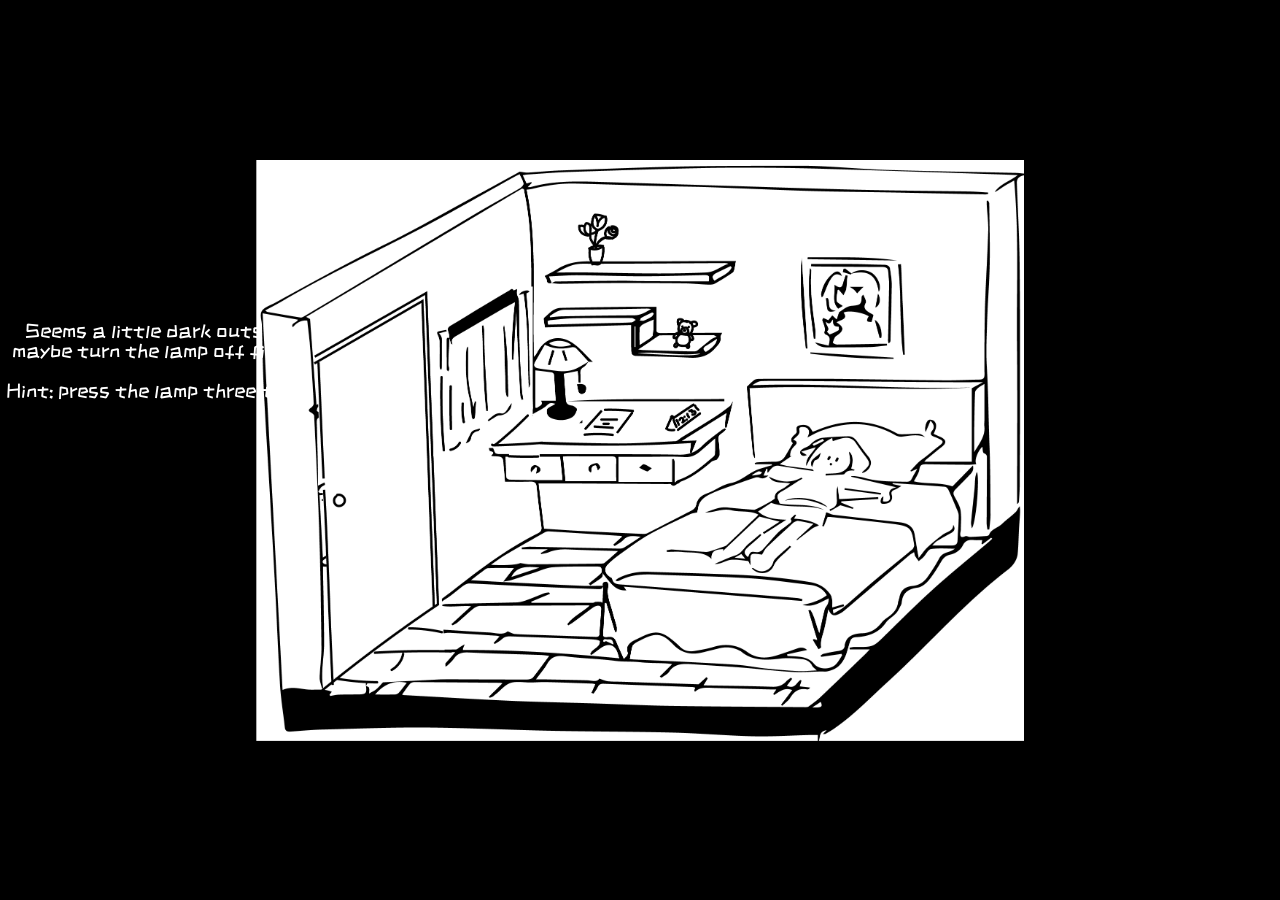
<file: assignment3/index.html>
<!DOCTYPE html>
<html lang="en">

    <head>
        <meta charset="utf-8" name="viewport" content="width=device-width, intial-scale=1.0">
        <link rel="stylesheet" href="style.css">
        <script src="script.js"></script>

        <link href='https://fonts.googleapis.com/css?family=ZCOOL KuaiLe' rel='stylesheet'>

        <link rel="icon" type="image/png" href="favicon/apple-touch-icon.png">
    </head>

    <title>Website as TWO FACES</title>

    <body>
      <!--Background music is from Adobe Stock Royalty Free Music: https://stock.adobe.com/au/search/audio?k=538663315 
          Comment: I included a background music to create a creepy atmosphere. Without the music, I find the website too bland. Adding sound should enhance user's experience with the web page. It is also Halloween themed audio which is coming up soon (or maybe it just past) so I guess it's perfect. Happy Halloween! :D
        NOTE: make sure browser sound setting is on "allow" or the music will not appear.-->
      <audio autoplay loop>
        <source src="sound/bgmusic.mp3"/>
      </audio>

      <!-- Comment: I wanted the user to turn the light off when they enter the web page, therefore I included a small text as a hint. I needed the lamp to be clicked three as the next text will only show on the second time. I tried to code them in one click however, it did not work out. This is the closest I could get to.

      I included another text on the right so that the user can know their aim is to explore the room by hovering and clicking certain areas. I didn't want to give too much text as the point of this web page is to allow the user to explore around.-->
    <p class="floating">Seems a little dark outside,<br>maybe turn the lamp off first...<br><br>Hint: press the lamp three times</p>

    <p id="intro"></p>

    <!-- This is the light version of the room. I have put it as the background image.-->
    <div id="bg1" class="bg1"></div>
    
    <!-- Comment: These are hidden buttons for each secret section of the room. Different buttons will show a new secret in the bedroom. The user will have to look around to find them.-->
    <div class="container">
        <button id="doorbtn" onclick="door()" >idddd<br>ioooo<br>ioooo<br>irrrrrrr<br>idddd<br>ioooo</button>
        <button id="flowerbtn"onclick="flower()">flow<br>er p<br>ot</button>
        <button id="bearbtn" onclick="bear()">b</button>
        <button id="bedbtn" onclick="bed()">hand</button>
        <button id="paintbtn" onclick="painting()">----------<br>-<br>-<br>-</button>
        <button id="bookbtn" onclick="book()">book</button>
      </div>

<!-- Comment: The button to change the background image to light or dark version-->
    <button type="button" onclick="change()" id="btnID">change </button>

    <!-- Comment: I have also included an audio. This is the audio for the window. I thought only having buttons might be too boring and so adding a source of audio other than the background music could be more interesting. Furthermore, rather than using onclick again, I used mouseover and mouseout for the audio. As I wanted to includ different interactions for the user.
    
    Audio was from Freesound: https://freesound.org/people/InspectorJ/sounds/405561/ -->
    <img id="windowimg" src="img/rectangle.jpg" />
    <audio id="paint" src="sound/window.mp3" loop></audio>
    <script>
      var audio = document.getElementById("paint");
      var img = document.getElementById("windowimg");
      function play() {
          paint.play();
      }
      function stop() {
          paint.pause();
      }
      img.addEventListener('mouseover', play);
      img.addEventListener('mouseout', stop);
    </script>

    </body>
    
</html>

<!-- Comment: After a button has been clicked on once, they will not work again unless the website is refreshed. This gives an illusion that there was something in the room but also not. -->
</file>
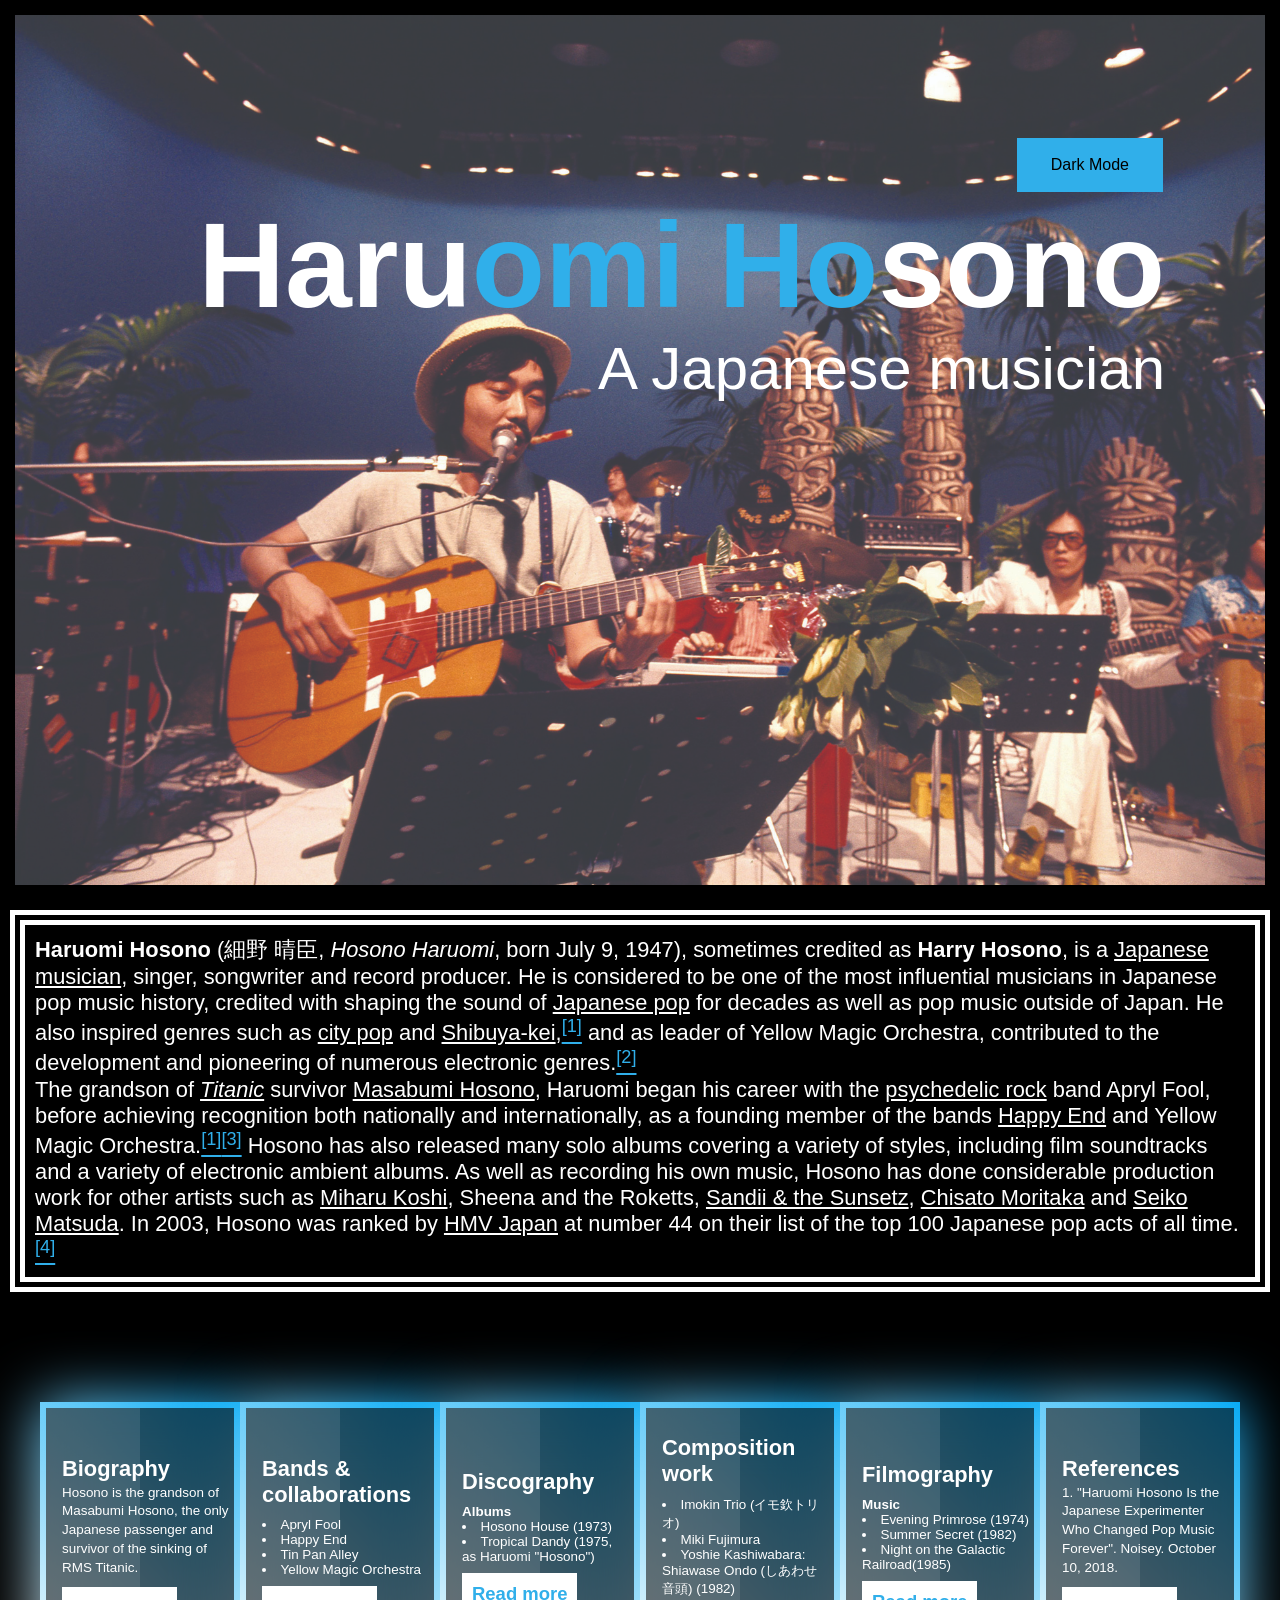
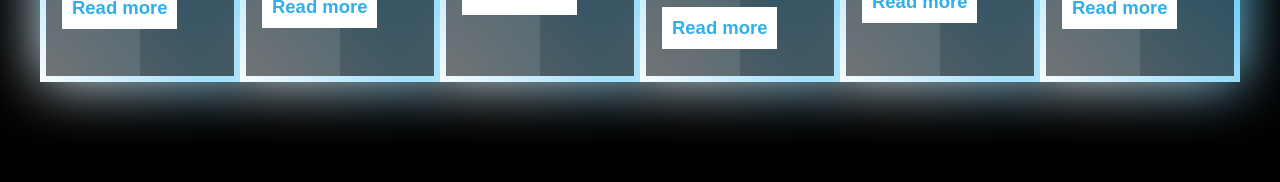
<file: exercise2/index.html>
<!DOCTYPE html>

<html lang="en">

<head>

    <meta charset="utf-8" name="viewport" content="width=device-width, initial-scale=1.0">

    <link rel="stylesheet" type="text/css" href="style.css">

    <script src="modeSwitch.js"></script>

    <title>Haruomi Hosono</title>

</head>
<body>
    <div class="name">
        <button onclick="switchModes()" class="button" id="modeButton">Dark Mode</button>
        <h1>Haru<span>omi Ho</span>sono</h1>
        <p>A Japanese musician</p>
    </div>

    <div class="about">
        <p>
            <b>Haruomi Hosono</b> (細野 晴臣, <i>Hosono Haruomi</i>, born July 9, 1947), sometimes credited as <b>Harry Hosono</b>, 
            is a <a href="">Japanese musician</a>, singer, songwriter and record producer. He is considered to be one of the most influential 
            musicians in Japanese pop music history, credited with shaping the sound of <a href="">Japanese pop</a> for decades as well as pop 
            music outside of Japan. He also inspired genres such as <a href="">city pop</a> and <a href="">Shibuya-kei</a>,<a href="#cite-1"><sup>[1]</sup></a> and as leader 
            of Yellow Magic Orchestra, contributed to the development and pioneering of numerous electronic genres.<a href="#cite-2"><sup>[2]</sup></a>
          </p>
          <p>
            The grandson of <a href=""><i>Titanic</i></a> survivor <a href="">Masabumi Hosono</a>, Haruomi began his career with the <a href="">psychedelic rock</a> 
            band Apryl Fool, before achieving recognition both nationally and internationally, as a founding member of the bands <a href="">Happy End</a> 
            and Yellow Magic Orchestra.<a href="#cite-1"><sup>[1]</sup></a><a href="#cite-3"><sup>[3]</sup></a> Hosono has also released many solo albums covering a variety of styles, including 
            film soundtracks and a variety of electronic ambient albums. As well as recording his own music, Hosono has done considerable 
            production work for other artists such as <a href="">Miharu Koshi</a>, Sheena and the Roketts, <a href="">Sandii & the Sunsetz</a>, 
            <a href="">Chisato Moritaka</a> and <a href="">Seiko Matsuda</a>. In 2003, Hosono was ranked by <a href="">HMV Japan</a> at number 44 on their 
            list of the top 100 Japanese pop acts of all time.<a href="#cite-4"><sup>[4]</sup></a>
          </p>
    </div>

   <div class="container">
        <div class="box">
            <span></span>
            <div class="content">
                <h2>Biography</h2>
                <p>Hosono is the grandson of Masabumi Hosono, the only Japanese passenger and survivor of the sinking of RMS Titanic.</p>
                <a href="bio.html" target="_blank">Read more</a>
            </div>           
        </div>
        
        <div class="box">
            <span></span>
            <div class="content">
                <h2>Bands & collaborations</h2>
                <p> <li>Apryl Fool</li>
                    <li>Happy End</li>
                    <li>Tin Pan Alley</li>
                    <li>Yellow Magic Orchestra</li></p>
    
                <a href="bands-collab.html" target="_blank">Read more</a>
            </div>
        </div>
        
        <div class="box">
            <span></span>
            <div class="content">
                <h2>Discography</h2>
                <p><h3>Albums</h3>
                      <li>Hosono House (1973)</li>
                      <li>Tropical Dandy (1975, as Haruomi "Hosono")</li>
                    </p>
                <a href="discography.html" target="_blank">Read more</a>
            </div>
    
        </div>
        
        <div class="box">
            <span></span>
            <div class="content">
                <h2>Composition work</h2>
                <p><li>Imokin Trio (イモ欽トリオ)</li>
                    <li>Miki Fujimura</li>
                    <li>Yoshie Kashiwabara: Shiawase Ondo (しあわせ音頭) (1982)</li></p>
                <a href="composition.html" target="_blank">Read more</a>
            </div>
        </div>

        <div class="box">
            <span></span>
            <div class="content">
                <h2>Filmography</h2>
                <p><h3>Music</h3>
                      <li> Evening Primrose (1974)</li>
                      <li> Summer Secret (1982)</li>
                      <li>Night on the Galactic Railroad(1985)</li></p>
                <a href="filmography.html"target="_blank">Read more</a>
            </div>
        </div>

        <div class="box">
            <span></span>
            <div class="content">
                <h2>References</h2>
                <p>1. "Haruomi Hosono Is the Japanese Experimenter Who Changed Pop Music Forever". Noisey. October 10, 2018.</p>
                <a href="references.html" target="_blank">Read more</a>
            </div>
        </div>

   </div>

</body>
</html>
</file>
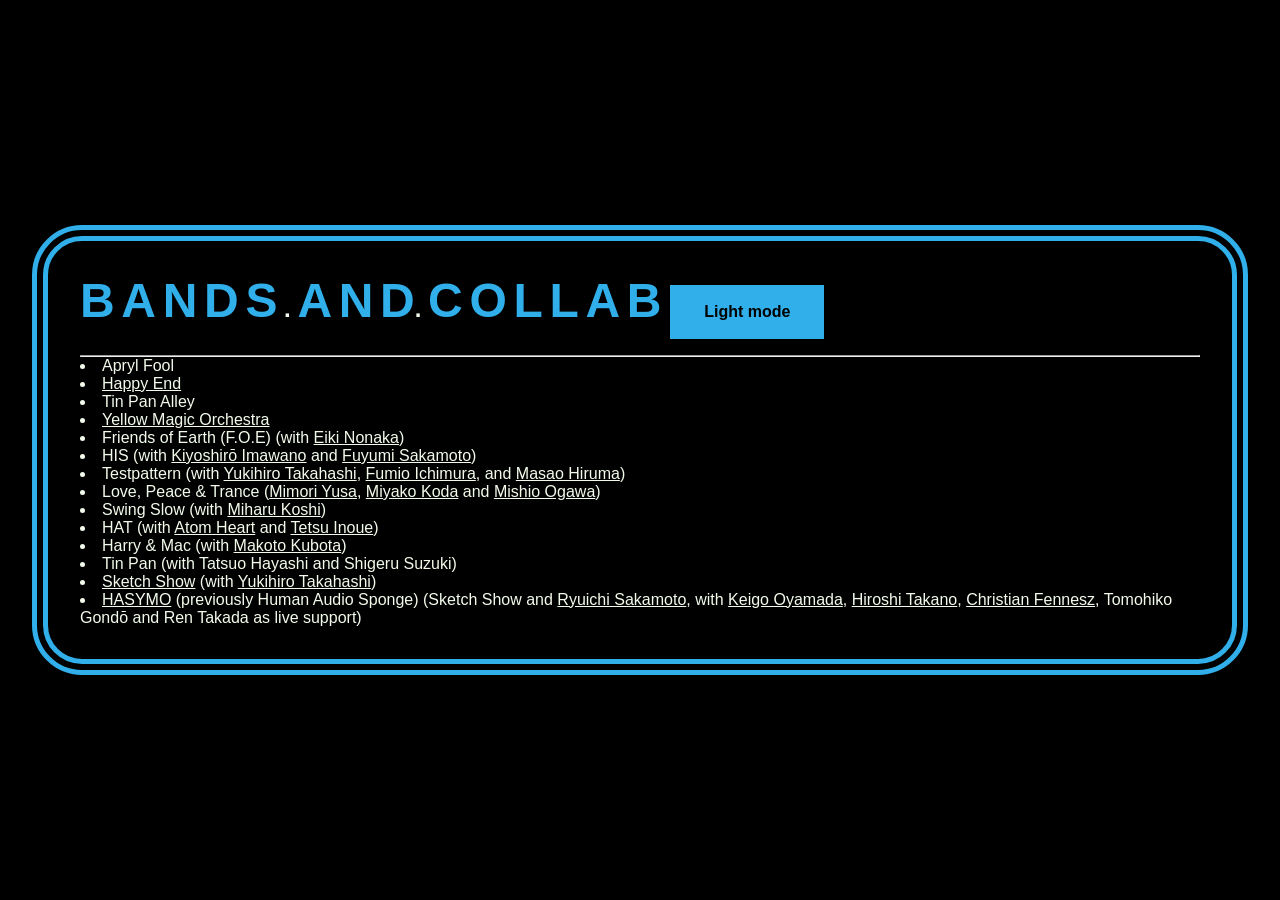
<file: exercise2/bands-collab.html>
<!DOCTYPE html>

<html lang="en">

    <head>

        <meta charset="utf-8" name="viewport" content="width=device-width, intial-scale=1.0">

        <link rel="stylesheet" href="style2.css">

        <script src="modeSwitch.js"></script>

    </head>
    <title>Bands and collab</title>

    <body>
      <section class="title">
          <h2><span style="--i:1;">B</span>
          <span style="--i:2;">a</span>
          <span style="--i:3;">n</span>
          <span style="--i:4;">d</span>
          <span style="--i:5;">s</span>
          .
          <span style="--i:6;">a</span>
          <span style="--i:7;">n</span>
          <span style="--i:8;">d</span>.
          <span style="--i:9;">c</span>
          <span style="--i:10;">o</span>
          <span style="--i:11;">l</span>
          <span style="--i:12;">l</span>
          <span style="--i:13;">a</span>
          <span style="--i:14;">b</span>
            
              <button onclick="switchModes()" class="button" id="modeButton"><b>Light mode</b></button>
            </h2>
            <hr>
              <li>Apryl Fool</li>
              <li><a href="">Happy End</a></li>
              <li>Tin Pan Alley</li>
              <li><a href="">Yellow Magic Orchestra</a></li>
              <li>Friends of Earth (F.O.E) (with <a href="">Eiki Nonaka</a>)</li>
              <li>HIS (with <a href="">Kiyoshirō Imawano</a> and <a href="">Fuyumi Sakamoto</a>)</li>
              <li>Testpattern (with <a href="">Yukihiro Takahashi</a>, <a href="">Fumio Ichimura</a>, and <a href="">Masao Hiruma</a>)</li>
              <li>Love, Peace & Trance (<a href="">Mimori Yusa</a>, <a href="">Miyako Koda</a> and <a href="">Mishio Ogawa</a>)</li>
              <li>Swing Slow (with <a href="">Miharu Koshi</a>)</li>
              <li>HAT (with <a href="">Atom Heart</a> and <a href="">Tetsu Inoue</a>)</li>
              <li>Harry & Mac (with <a href="">Makoto Kubota</a>)</li>
              <li>Tin Pan (with Tatsuo Hayashi and Shigeru Suzuki)</li>
              <li><a href="">Sketch Show</a> (with <a href="">Yukihiro Takahashi</a>)</li>
              <li><a href="">HASYMO</a> (previously Human Audio Sponge) (Sketch Show and <a href="">Ryuichi Sakamoto</a>, with <a href="">Keigo Oyamada</a>, <a href="">Hiroshi Takano</a>, 
                <a href="">Christian Fennesz</a>, Tomohiko Gondō and Ren Takada as live support)
              </li>
          </section>

    </body>
    
</html>
</file>
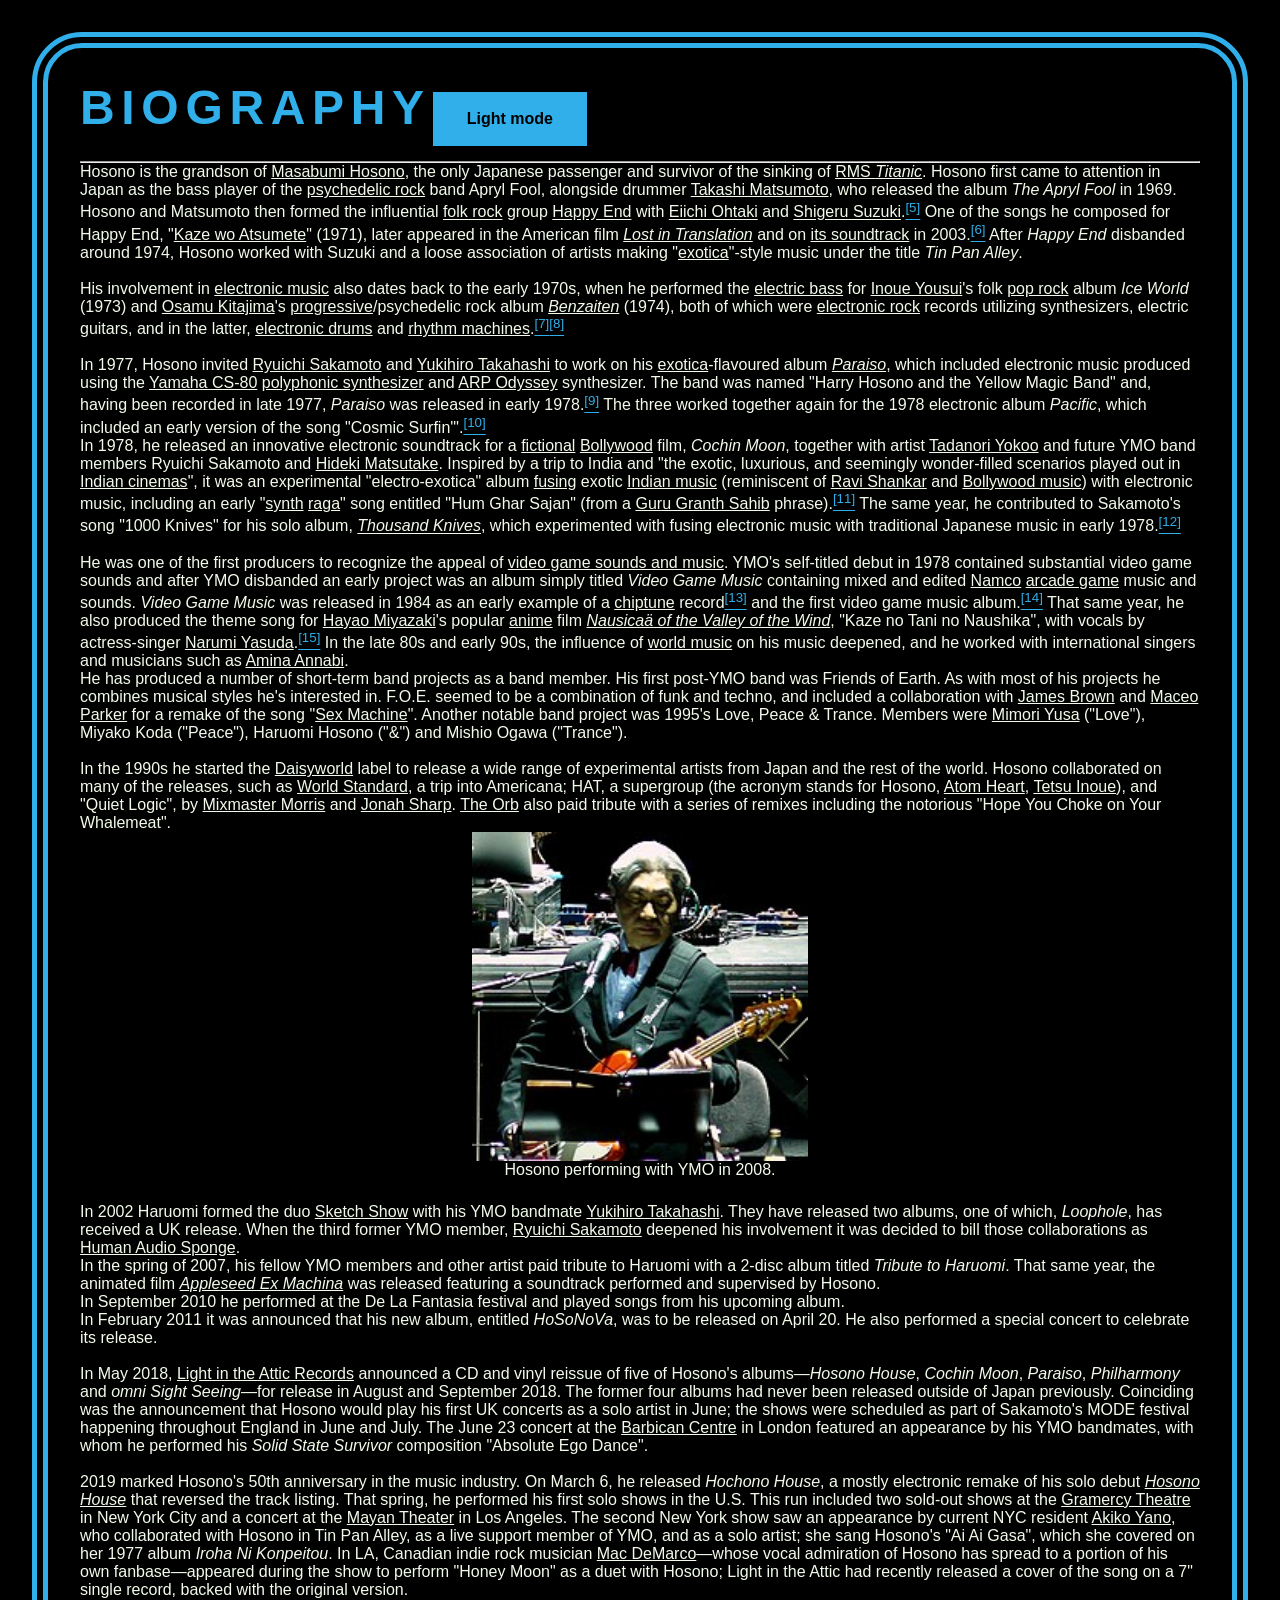
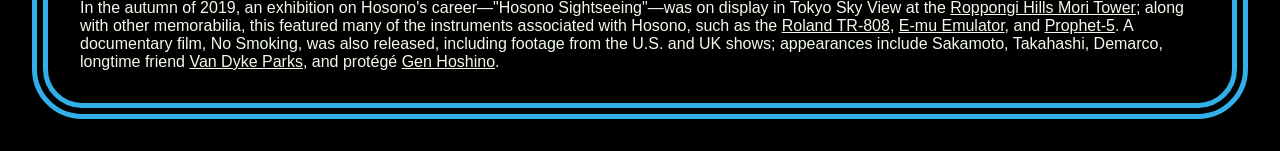
<file: exercise2/bio.html>
<!DOCTYPE html>

<html lang="en">

    <head>

        <meta charset="utf-8" name="viewport" content="width=device-width, intial-scale=1.0">

        <link rel="stylesheet" href="style2.css">

        <script src="modeSwitch.js"></script>

    </head>
    <title>Biography</title>

    <body>
        <section class="title">
              <h2><span style="--i:1;">B</span>
              <span style="--i:2;">i</span>
              <span style="--i:3;">o</span>
              <span style="--i:4;">g</span>
              <span style="--i:5;">r</span>
              <span style="--i:6;">a</span>
              <span style="--i:7;">p</span>
              <span style="--i:8;">h</span>
              <span style="--i:9;">y</span>
            
              <button onclick="switchModes()" class="button" id="modeButton"><b>Light mode</b></button>
            </h2>
            <hr>
            <p>
              Hosono is the grandson of <a href="">Masabumi Hosono</a>, the only Japanese passenger and survivor of the sinking of <a href="">RMS <i>Titanic</i></a>. 
              Hosono first came to attention in Japan as the bass player of the <a href="">psychedelic rock</a> band Apryl Fool, alongside drummer 
              <a href="">Takashi Matsumoto</a>, who released the album <i>The Apryl Fool</i> in 1969. Hosono and Matsumoto then formed the influential 
              <a href="">folk rock</a> group <a href="">Happy End</a> with <a href="">Eiichi Ohtaki</a> and <a href="">Shigeru Suzuki</a>.<a href="#cite-5"><sup>[5]</sup></a> One of the songs he composed for Happy End, 
              "<a href="">Kaze wo Atsumete</a>" (1971), later appeared in the American film <a href=""><i>Lost in Translation</i></a> and on <a href="">its soundtrack</a> 
              in 2003.<a href="#cite-6"><sup>[6]</sup></a> After <i>Happy End</i> disbanded around 1974, Hosono worked with Suzuki and a loose association of artists making 
              "<a href="">exotica</a>"-style music under the title <i>Tin Pan Alley</i>.
            </p><br>
            <p>
              His involvement in <a href="">electronic music</a> also dates back to the early 1970s, when he performed the <a href="">electric bass</a> for 
              <a href="">Inoue Yousui</a>'s folk <a href="">pop rock</a> album <i>Ice World</i> (1973) and <a href="">Osamu Kitajima</a>'s <a href="">progressive</a>/psychedelic rock 
              album <a href=""><i>Benzaiten</i></a> (1974), both of which were <a href="">electronic rock</a> records utilizing synthesizers, electric guitars, and 
              in the latter, <a href="">electronic drums</a> and <a href="">rhythm machines</a>.<a href="#cite-7"><sup>[7]</sup></a><a href="#cite-8"><sup>[8]</sup></a>
            </p><br>
            <p>
              In 1977, Hosono invited <a href="">Ryuichi Sakamoto</a> and <a href="">Yukihiro Takahashi</a> to work on his <a href="">exotica</a>-flavoured album <a href=""><i>Paraiso</i></a>, 
              which included electronic music produced using the <a href="">Yamaha CS-80</a> <a href="">polyphonic synthesizer</a> and <a href="">ARP Odyssey</a> synthesizer. 
              The band was named "Harry Hosono and the Yellow Magic Band" and, having been recorded in late 1977, <i>Paraiso</i> was released in early 1978.<a href="#cite-9"><sup>[9]</sup></a> 
              The three worked together again for the 1978 electronic album <i>Pacific</i>, which included an early version of the song "Cosmic Surfin'".<a href="#cite-10"><sup>[10]</sup></a>
            </p>
            <p>
              In 1978, he released an innovative electronic soundtrack for a <a href="">fictional</a> <a href="">Bollywood</a> film, <i>Cochin Moon</i>, together with artist 
              <a href="">Tadanori Yokoo</a> and future YMO band members Ryuichi Sakamoto and <a href="">Hideki Matsutake</a>. Inspired by a trip to India and "the exotic, 
              luxurious, and seemingly wonder-filled scenarios played out in <a href="">Indian cinemas</a>", it was an experimental "electro-exotica" album <a href="">fusing</a> 
              exotic <a href="">Indian music</a> (reminiscent of <a href="">Ravi Shankar</a> and <a href="">Bollywood music</a>) with electronic music, including an early "<a href="">synth</a> 
              <a href="">raga</a>" song entitled "Hum Ghar Sajan" (from a <a href="">Guru Granth Sahib</a> phrase).<a href="#cite-11"><sup>[11]</sup></a> The same year, he contributed to Sakamoto's song 
              "1000 Knives" for his solo album, <a href=""><i>Thousand Knives</i></a>, which experimented with fusing electronic music with traditional Japanese music in early 1978.<a href="#cite-12"><sup>[12]</sup></a>
            </p>
            <br>
            <p>
              He was one of the first producers to recognize the appeal of <a href="">video game sounds and music</a>. YMO's self-titled debut in 1978 contained 
              substantial video game sounds and after YMO disbanded an early project was an album simply titled <i>Video Game Music</i> containing mixed and 
              edited <a href="">Namco</a> <a href="">arcade game</a> music and sounds. <i>Video Game Music</i> was released in 1984 as an early example of a <a href="">chiptune</a> record<a href="#cite-13"><sup>[13]</sup></a> 
              and the first video game music album.<a href="#cite-14"><sup>[14]</sup></a> That same year, he also produced the theme song for <a href="">Hayao Miyazaki</a>'s popular <a href="">anime</a> film 
              <a href=""><i>Nausicaä of the Valley of the Wind</i></a>, "Kaze no Tani no Naushika", with vocals by actress-singer <a href="">Narumi Yasuda</a>.<a href="#cite-15"><sup>[15]</sup></a> In the late 80s 
              and early 90s, the influence of <a href="">world music</a> on his music deepened, and he worked with international singers and musicians such as <a href="">Amina Annabi</a>.
            </p>
            <p>
              He has produced a number of short-term band projects as a band member. His first post-YMO band was Friends of Earth. As with most of his projects 
              he combines musical styles he's interested in. F.O.E. seemed to be a combination of funk and techno, and included a collaboration with <a href="">James Brown</a> 
              and <a href="">Maceo Parker</a> for a remake of the song "<a href="">Sex Machine</a>". Another notable band project was 1995's Love, Peace & Trance. Members were 
              <a href="">Mimori Yusa</a> ("Love"), Miyako Koda ("Peace"), Haruomi Hosono ("&") and Mishio Ogawa ("Trance").
            </p>
            <br>
            <p>
              In the 1990s he started the <a href="">Daisyworld</a> label to release a wide range of experimental artists from Japan and the rest of the world. Hosono 
              collaborated on many of the releases, such as <a href="">World Standard</a>, a trip into Americana; HAT, a supergroup (the acronym stands for Hosono, 
              <a href="">Atom Heart</a>, <a href="">Tetsu Inoue</a>), and "Quiet Logic", by <a href="">Mixmaster Morris</a> and <a href="">Jonah Sharp</a>. <a href="">The Orb</a> also paid tribute 
              with a series of remixes including the notorious "Hope You Choke on Your Whalemeat".
            </p>
    
            <div class="img-wrapper">
              <figure class="img-figure">
                <img src="Hosono.jpg" alt="Hosono performing with YMO in 2008" class="article-img">

                <figcaption>
                  Hosono performing with YMO in 2008.
                </figcaption>
              </figure>
            </div>
    
            <p>
              In 2002 Haruomi formed the duo <a href="">Sketch Show</a> with his YMO bandmate <a href="">Yukihiro Takahashi</a>. They have released two albums, one of which, 
              <i>Loophole</i>, has received a UK release. When the third former YMO member, <a href="">Ryuichi Sakamoto</a> deepened his involvement it was decided 
              to bill those collaborations as <a href="">Human Audio Sponge</a>.
            </p>
            <p>
              In the spring of 2007, his fellow YMO members and other artist paid tribute to Haruomi with a 2-disc album titled <i>Tribute to Haruomi</i>. 
              That same year, the animated film <a href=""><i>Appleseed Ex Machina</i></a> was released featuring a soundtrack performed and supervised by Hosono.
            </p>
            <p>
              In September 2010 he performed at the De La Fantasia festival and played songs from his upcoming album.
            </p>
            <p>
              In February 2011 it was announced that his new album, entitled <i>HoSoNoVa</i>, was to be released on April 20. He also performed a special 
              concert to celebrate its release.
            </p><br>
            <p>
              In May 2018, <a href="">Light in the Attic Records</a> announced a CD and vinyl reissue of five of Hosono's albums—<i>Hosono House</i>, <i>Cochin Moon</i>, 
              <i>Paraiso</i>, <i>Philharmony</i> and <i>omni Sight Seeing</i>—for release in August and September 2018. The former four albums had never been released 
              outside of Japan previously. Coinciding was the announcement that Hosono would play his first UK concerts as a solo artist in June; the shows were 
              scheduled as part of Sakamoto's MODE festival happening throughout England in June and July. The June 23 concert at the <a href="">Barbican Centre</a> in 
              London featured an appearance by his YMO bandmates, with whom he performed his <i>Solid State Survivor</i> composition "Absolute Ego Dance".
            </p><br>
            <p>
              2019 marked Hosono's 50th anniversary in the music industry. On March 6, he released <i>Hochono House</i>, a mostly electronic remake of his solo debut 
              <a href=""><i>Hosono House</i></a> that reversed the track listing. That spring, he performed his first solo shows in the U.S. This run included two sold-out 
              shows at the <a href="">Gramercy Theatre</a> in New York City and a concert at the <a href="">Mayan Theater</a> in Los Angeles. The second New York show saw an appearance 
              by current NYC resident <a href="">Akiko Yano</a>, who collaborated with Hosono in Tin Pan Alley, as a live support member of YMO, and as a solo artist; she sang 
              Hosono's "Ai Ai Gasa", which she covered on her 1977 album <i>Iroha Ni Konpeitou</i>. In LA, Canadian indie rock musician <a href="">Mac DeMarco</a>—whose vocal 
              admiration of Hosono has spread to a portion of his own fanbase—appeared during the show to perform "Honey Moon" as a duet with Hosono; Light in the 
              Attic had recently released a cover of the song on a 7" single record, backed with the original version.
            </p>
            <p>
              In the autumn of 2019, an exhibition on Hosono's career—"Hosono Sightseeing"—was on display in Tokyo Sky View at the <a href="">Roppongi Hills Mori Tower</a>; 
              along with other memorabilia, this featured many of the instruments associated with Hosono, such as the <a href="">Roland TR-808</a>, <a href="">E-mu Emulator</a>, 
              and <a href="">Prophet-5</a>. A documentary film, No Smoking, was also released, including footage from the U.S. and UK shows; appearances include Sakamoto, 
              Takahashi, Demarco, longtime friend <a href="">Van Dyke Parks</a>, and protégé <a href="">Gen Hoshino</a>.
            </p>
          </section>


    </body>
    
</html>
</file>
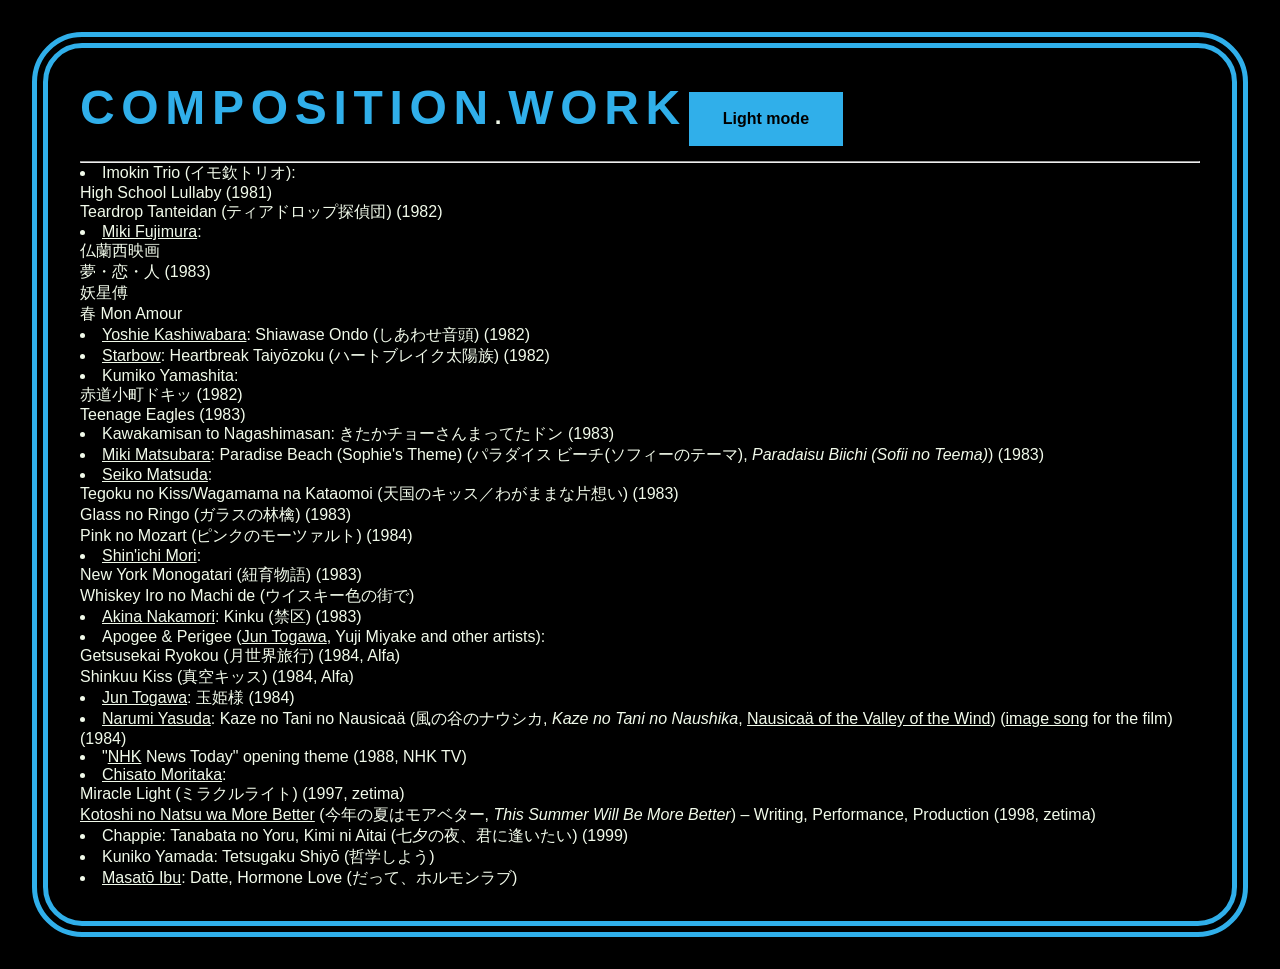
<file: exercise2/composition.html>
</html>


<!DOCTYPE html>

<html lang="en">

    <head>

        <meta charset="utf-8" name="viewport" content="width=device-width, intial-scale=1.0">

        <link rel="stylesheet" href="style2.css">

        <script src="modeSwitch.js"></script>

    </head>
    <title>Composition work</title>

    <body>  
      <section class="title">
              <h2><span style="--i:1;">c</span>
              <span style="--i:2;">o</span>
              <span style="--i:3;">m</span>
              <span style="--i:4;">p</span>
              <span style="--i:5;">o</span>
              <span style="--i:6;">s</span>
              <span style="--i:7;">i</span>
              <span style="--i:8;">t</span>
              <span style="--i:9;">i</span>
              <span style="--i:10;">o</span>
              <span style="--i:11;">n</span>
              .
              <span style="--i:12;">w</span>
              <span style="--i:13;">o</span>
              <span style="--i:14;">r</span>
              <span style="--i:15;">k</span>
        
              <button onclick="switchModes()" class="button" id="modeButton"><b>Light mode</b></button>
            </h2>
            <hr/>
            <dl>
              <dt>
                  <li>Imokin Trio (イモ欽トリオ):</li>
              </dt>
              <dd>
                High School Lullaby (1981)
                <br/>
                Teardrop Tanteidan (ティアドロップ探偵団) (1982)
              </dd>
            </dl>
            <dl>
              <dt>
                  <li><a href="">Miki Fujimura</a>:</li>
              </dt>
              <dd>
                仏蘭西映画
                <br/>
                夢・恋・人 (1983)
                <br/>
                妖星傅
                <br/>
                春 Mon Amour
              </dd>
            </dl>
              <li><a href="">Yoshie Kashiwabara</a>: Shiawase Ondo (しあわせ音頭) (1982)</li>
              <li><a href="">Starbow</a>: Heartbreak Taiyōzoku (ハートブレイク太陽族) (1982)</li>
            <dl>
              <dt>
                  <li>Kumiko Yamashita:</li>
              </dt>
              <dd>
                赤道小町ドキッ (1982)
                <br/>
                Teenage Eagles (1983)
              </dd>
            </dl>
              <li>Kawakamisan to Nagashimasan: きたかチョーさんまってたドン (1983)</li>
              <li><a href="">Miki Matsubara</a>: Paradise Beach (Sophie's Theme) (パラダイス ビーチ(ソフィーのテーマ), <i>Paradaisu Biichi (Sofii no Teema)</i>) (1983)</li>
            <dl>
              <dt>
                  <li><a href="">Seiko Matsuda</a>:</li>
              </dt>
              <dd>
                Tegoku no Kiss/Wagamama na Kataomoi (天国のキッス／わがままな片想い) (1983)
                <br/>
                Glass no Ringo (ガラスの林檎) (1983)
                <br />
                Pink no Mozart (ピンクのモーツァルト) (1984)
              </dd>
            </dl>
            <dl>
              <dt>
                  <li><a href="">Shin'ichi Mori</a>:</li>
              </dt>
              <dd>
                New York Monogatari (紐育物語) (1983)
                <br/>
                Whiskey Iro no Machi de (ウイスキー色の街で)
              </dd>
            </dl>
              <li><a href="">Akina Nakamori</a>: Kinku (禁区) (1983)</li>
            <dl>
              <dt>
                  <li>Apogee & Perigee (<a href="">Jun Togawa</a>, Yuji Miyake and other artists):</li>
              </dt>
              <dd>
                Getsusekai Ryokou (月世界旅行) (1984, Alfa)
                <br/>
                Shinkuu Kiss (真空キッス) (1984, Alfa)
              </dd>
            </dl>
              <li><a href="">Jun Togawa</a>: 玉姫様 (1984)</li>
              <li><a href="">Narumi Yasuda</a>: Kaze no Tani no Nausicaä (風の谷のナウシカ, <i>Kaze no Tani no Naushika</i>, <a href="">Nausicaä of the Valley of the Wind</a>) 
                (<a href="">image song</a> for the film) (1984)
              </li>
              <li>"<a href="">NHK</a> News Today" opening theme (1988, NHK TV)</li>
            <dl>
              <dt>
                  <li><a href="">Chisato Moritaka</a>:</li>
              </dt>
              <dd>
                Miracle Light (ミラクルライト) (1997, zetima)
                <br/>
                <a href="">Kotoshi no Natsu wa More Better</a> (今年の夏はモアベター, <i>This Summer Will Be More Better</i>) – Writing, Performance, Production 
                (1998, zetima)
              </dd>
            </dl>
              <li>Chappie: Tanabata no Yoru, Kimi ni Aitai (七夕の夜、君に逢いたい) (1999)</li>
              <li>Kuniko Yamada: Tetsugaku Shiyō (哲学しよう)</li>
              <li><a href="">Masatō Ibu</a>: Datte, Hormone Love (だって、ホルモンラブ)</li>
          </section>


    </body>
</html>

</html>
</file>
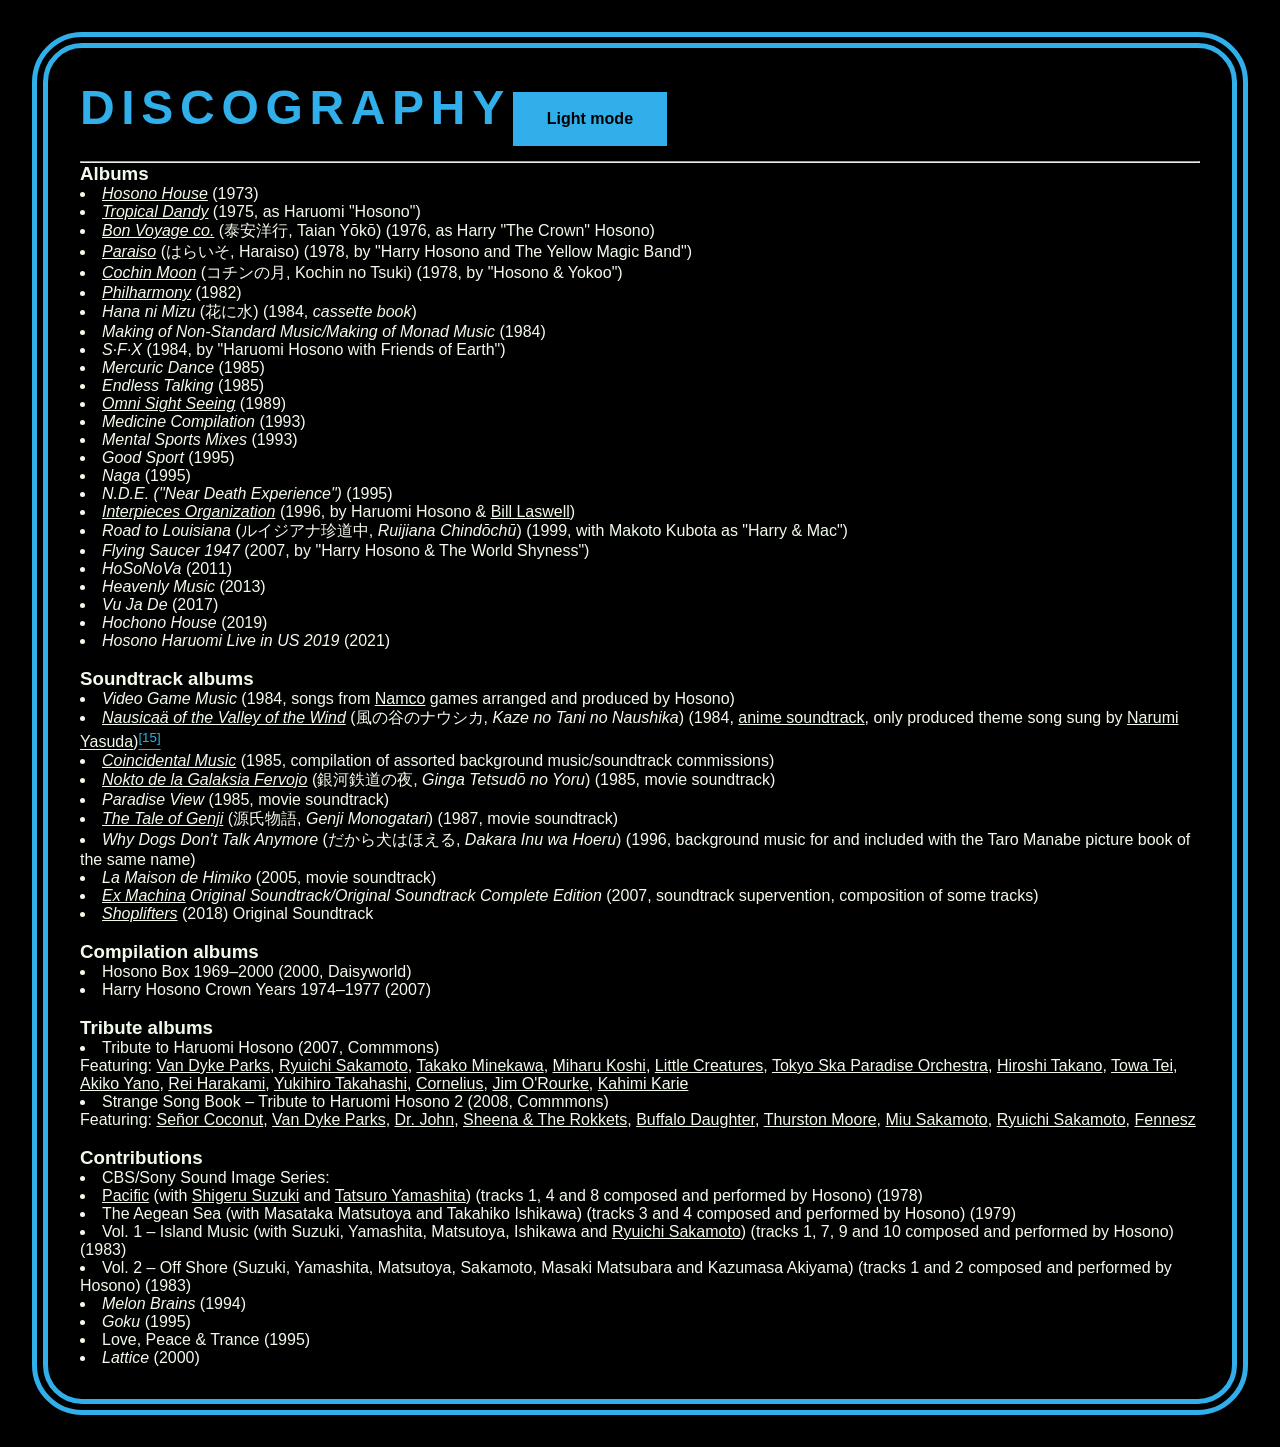
<file: exercise2/discography.html>
<!DOCTYPE html>

<html lang="en">

    <head>

        <meta charset="utf-8" name="viewport" content="width=device-width, intial-scale=1.0">

        <link rel="stylesheet" href="style2.css">

        <script src="modeSwitch.js"></script>

    </head>
    <title>Discography</title>

    <body>
      <section class="title">
        <h2><span style="--i:1;">d</span>
        <span style="--i:2;">i</span>
        <span style="--i:3;">s</span>
        <span style="--i:4;">c</span>
        <span style="--i:5;">o</span>
        <span style="--i:6;">g</span>
        <span style="--i:7;">r</span>
        <span style="--i:8;">a</span>
        <span style="--i:9;">p</span>
        <span style="--i:10;">h</span>
        <span style="--i:11;">y</span>
            
              <button onclick="switchModes()" class="button" id="modeButton"><b>Light mode</b></button>
            </h2>
            <hr>
            <h3><b>Albums</b></h3>
              <li><a href=""><i>Hosono House</i></a> (1973)</li>
              <li><a href=""><i>Tropical Dandy</i></a> (1975, as Haruomi "Hosono")</li>
              <li><a href=""><i>Bon Voyage co.</i></a> (泰安洋行, Taian Yōkō) (1976, as Harry "The Crown" Hosono)</li>
              <li><a href=""><i>Paraiso</i></a> (はらいそ, Haraiso) (1978, by "Harry Hosono and The Yellow Magic Band")</li>
              <li><a href=""><i>Cochin Moon</i></a> (コチンの月, Kochin no Tsuki) (1978, by "Hosono & Yokoo")</li>
              <li><a href=""><i>Philharmony</i></a> (1982)</li>
              <li><i>Hana ni Mizu</i> (花に水) (1984, <i>cassette book</i>)</li>
              <li><i>Making of Non-Standard Music/Making of Monad Music</i> (1984)</li>
              <li><i>S·F·X</i> (1984, by "Haruomi Hosono with Friends of Earth")</li>
              <li><i>Mercuric Dance</i> (1985)</li>
              <li><i>Endless Talking</i> (1985)</li>
              <li><a href=""><i>Omni Sight Seeing</i></a> (1989)</li>
              <li><i>Medicine Compilation</i> (1993)</li>
              <li><i>Mental Sports Mixes</i> (1993)</li>
              <li><i>Good Sport</i> (1995)</li>
              <li><i>Naga</i> (1995)</li>
              <li><i>N.D.E. ("Near Death Experience")</i> (1995)</li>
              <li><a href=""><i>Interpieces Organization</i></a> (1996, by Haruomi Hosono & <a href="">Bill Laswell</a>)</li>
              <li><i>Road to Louisiana</i> (ルイジアナ珍道中, <i>Ruijiana Chindōchū</i>) (1999, with Makoto Kubota as "Harry & Mac")</li>
              <li><i>Flying Saucer 1947</i> (2007, by "Harry Hosono & The World Shyness")</li>
              <li><i>HoSoNoVa</i> (2011)</li>
              <li><i>Heavenly Music</i> (2013)</li>
              <li><i>Vu Ja De</i> (2017)</li>
              <li><i>Hochono House</i> (2019)</li>
              <li><i>Hosono Haruomi Live in US 2019</i> (2021)</li>
              <br>
            <h3><b>Soundtrack albums</b></h3>
  
              <li><i>Video Game Music</i> (1984, songs from <a href="">Namco</a> games arranged and produced by Hosono)</li>
              <li><a href=""><i>Nausicaä of the Valley of the Wind</i></a> (風の谷のナウシカ, <i>Kaze no Tani no Naushika</i>) (1984, <a href="">anime soundtrack</a>, 
                only produced theme song sung by <a href="">Narumi Yasuda</a>)<a href="#cite-15"><sup>[15]</sup></a>
              </li>
              <li><a href=""><i>Coincidental Music</i></a> (1985, compilation of assorted background music/soundtrack commissions)</li>
              <li><a href=""><i>Nokto de la Galaksia Fervojo</i></a> (銀河鉄道の夜, <i>Ginga Tetsudō no Yoru</i>) (1985, movie soundtrack)</li>
              <li><i>Paradise View</i> (1985, movie soundtrack)</li>
              <li><a href=""><i>The Tale of Genji</i></a> (源氏物語, <i>Genji Monogatari</i>) (1987, movie soundtrack)</li>
              <li><i>Why Dogs Don't Talk Anymore</i> (だから犬はほえる, <i>Dakara Inu wa Hoeru</i>) (1996, background music for and included with 
                the Taro Manabe picture book of the same name)
              </li>
              <li><i>La Maison de Himiko</i> (2005, movie soundtrack)</li>
              <li><a href=""><i>Ex Machina</i></a> <i>Original Soundtrack/Original Soundtrack Complete Edition</i> (2007, soundtrack supervention, composition 
                of some tracks)
              </li>
              <li><a href=""><i>Shoplifters</i></a> (2018) Original Soundtrack</li>
            <br>
            <h3><b>Compilation albums</b></h3>
            
              <li>Hosono Box 1969–2000 (2000, Daisyworld)</li>
              <li>Harry Hosono Crown Years 1974–1977 (2007)</li>
            
              <br>
            <h3><b>Tribute albums</b></h3>
            <dl>
              <dt>
                
                  <li>Tribute to Haruomi Hosono (2007, Commmons)</li>
                
              </dt>
              <dd>
                Featuring: <a href="">Van Dyke Parks</a>, <a href="">Ryuichi Sakamoto</a>, <a href="">Takako Minekawa</a>, <a href="">Miharu Koshi</a>, <a href="">Little Creatures</a>, 
                <a href="">Tokyo Ska Paradise Orchestra</a>, <a href="">Hiroshi Takano</a>, <a href="">Towa Tei</a>, <a href="">Akiko Yano</a>, <a href="">Rei Harakami</a>, <a href="">Yukihiro Takahashi</a>, 
                <a href="">Cornelius</a>, <a href="">Jim O'Rourke</a>, <a href="">Kahimi Karie</a>
              </dd>
            </dl>
            <dl>
              <dt>
                  <li>Strange Song Book – Tribute to Haruomi Hosono 2 (2008, Commmons)</li>
              </dt>
              <dd>
                Featuring: <a href="">Señor Coconut</a>, <a href="">Van Dyke Parks</a>, <a href="">Dr. John</a>, <a href="">Sheena & The Rokkets</a>, <a href="">Buffalo Daughter</a>, <a href="">Thurston Moore</a>, 
                <a href="">Miu Sakamoto</a>, <a href="">Ryuichi Sakamoto</a>, <a href="">Fennesz</a>
              </dd>
            </dl>
            <br>    
            <h3><b>Contributions</b></h3>
              <li>CBS/Sony Sound Image Series:
                  <li><a href="">Pacific</a> (with <a href="">Shigeru Suzuki</a> and <a href="">Tatsuro Yamashita</a>) (tracks 1, 4 and 8 composed and performed by Hosono) (1978)</li>
                  <li>The Aegean Sea (with Masataka Matsutoya and Takahiko Ishikawa) (tracks 3 and 4 composed and performed by Hosono) (1979)</li>
                  <li>Vol. 1 – Island Music (with Suzuki, Yamashita, Matsutoya, Ishikawa and <a href="">Ryuichi Sakamoto</a>) (tracks 1, 7, 9 and 10 composed and performed 
                    by Hosono) (1983)
                  </li>
                  <li>Vol. 2 – Off Shore (Suzuki, Yamashita, Matsutoya, Sakamoto, Masaki Matsubara and Kazumasa Akiyama) (tracks 1 and 2 composed and performed by Hosono) (1983)</li>
              </li>
              <li><i>Melon Brains</i> (1994)</li>
              <li><i>Goku</i> (1995)</li>
              <li>Love, Peace & Trance (1995)</li>
              <li><i>Lattice</i> (2000)</li>
            </ul>
          </section>
    


    </body>
</file>
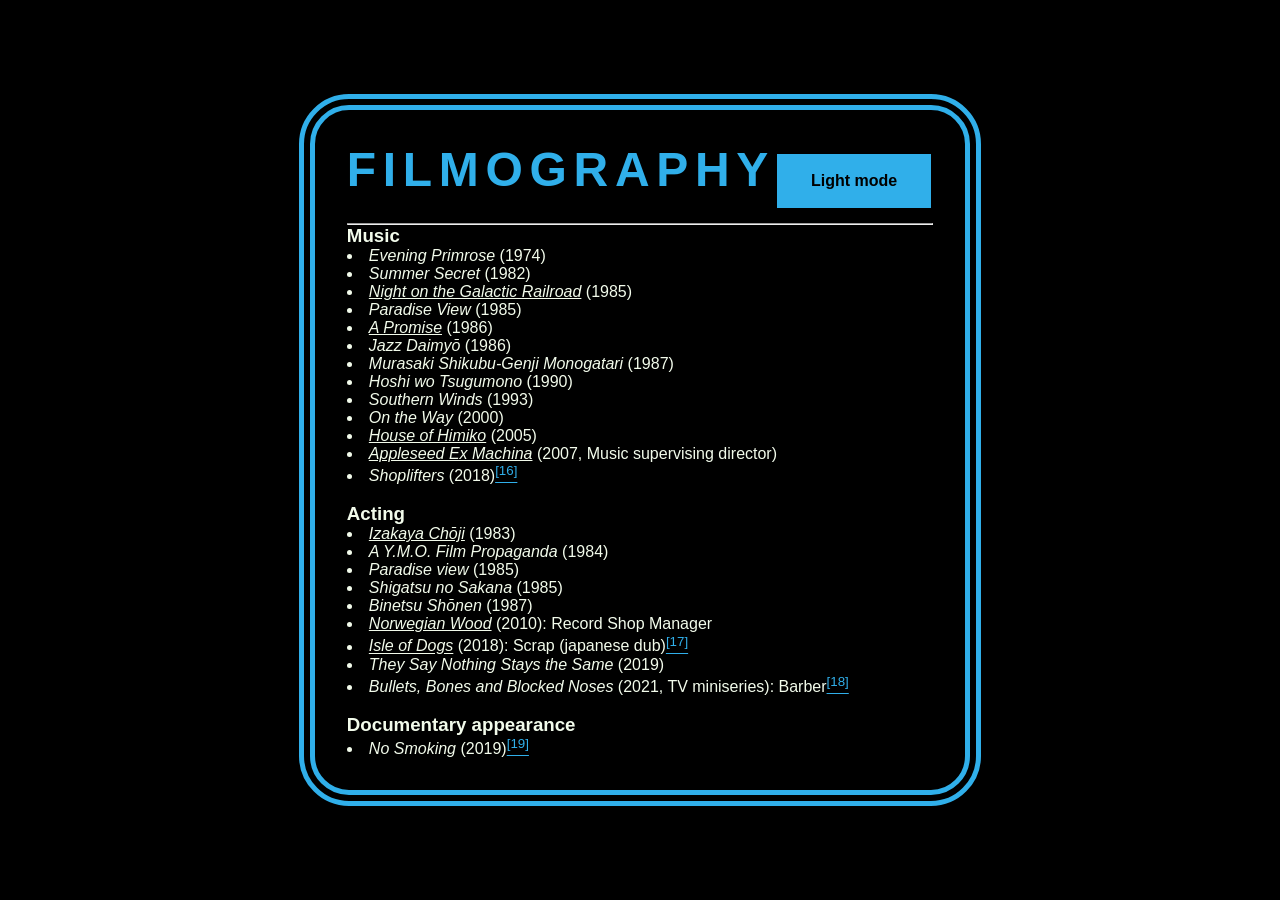
<file: exercise2/filmography.html>
<!DOCTYPE html>

<html lang="en">

    <head>

        <meta charset="utf-8" name="viewport" content="width=device-width, intial-scale=1.0">

        <link rel="stylesheet" href="style2.css">

        <script src="modeSwitch.js"></script>

    </head>
    <title>Filmography</title>

    <body>
      <section class="title">
        <h2><span style="--i:1;">F</span>
        <span style="--i:2;">i</span>
        <span style="--i:3;">l</span>
        <span style="--i:4;">m</span>
        <span style="--i:5;">o</span>
        <span style="--i:6;">g</span>
        <span style="--i:7;">r</span>
        <span style="--i:8;">a</span>
        <span style="--i:9;">p</span>
       <span style="--i:10;">h</span>
       <span style="--i:11;">y</span>
            
              <button onclick="switchModes()" class="button" id="modeButton"><b>Light mode</b></button>
            </h2>
            <hr>
            <h3><b>Music</b></h3>
              <li><i>Evening Primrose</i> (1974)</li>
              <li><i>Summer Secret</i> (1982)</li>
              <li><a href=""><i>Night on the Galactic Railroad</i></a> (1985)</li>
              <li><i>Paradise View</i> (1985)</li>
              <li><a href=""><i>A Promise</i></a> (1986)</li>
              <li><i>Jazz Daimyō</i> (1986)</li>
              <li><i>Murasaki Shikubu-Genji Monogatari</i> (1987)</li>
              <li><i>Hoshi wo Tsugumono</i> (1990)</li>
              <li><i>Southern Winds</i> (1993)</li>
              <li><i>On the Way</i> (2000)</li>
              <li><a href=""><i>House of Himiko</i></a> (2005)</li>
              <li><a href=""><i>Appleseed Ex Machina</i></a> (2007, Music supervising director)</li>
              <li><i>Shoplifters</i> (2018)<a href="#cite-16"><sup>[16]</sup></a></li>
            <br>
            <h3><b>Acting</b></h3>
              <li><a href=""><i>Izakaya Chōji</i></a> (1983)</li>
              <li><i>A Y.M.O. Film Propaganda</i> (1984)</li>
              <li><i>Paradise view</i> (1985)</li>
              <li><i>Shigatsu no Sakana</i> (1985)</li>
              <li><i>Binetsu Shōnen</i> (1987)</li>
              <li><a href=""><i>Norwegian Wood</i></a> (2010): Record Shop Manager</li>
              <li><a href=""><i>Isle of Dogs</i></a> (2018): Scrap (japanese dub)<a href="#cite-17"><sup>[17]</sup></a></li>
              <li><i>They Say Nothing Stays the Same</i> (2019)</li>
              <li><i>Bullets, Bones and Blocked Noses</i> (2021, TV miniseries): Barber<a href="#cite-18"><sup>[18]</sup></a></li>
            <br>
              <h3><b>Documentary appearance</b></h3>
              <li><i>No Smoking</i> (2019)<a href="#cite-19"><sup>[19]</sup></a></li>
          </section>
    </body>
    
</html>
</file>
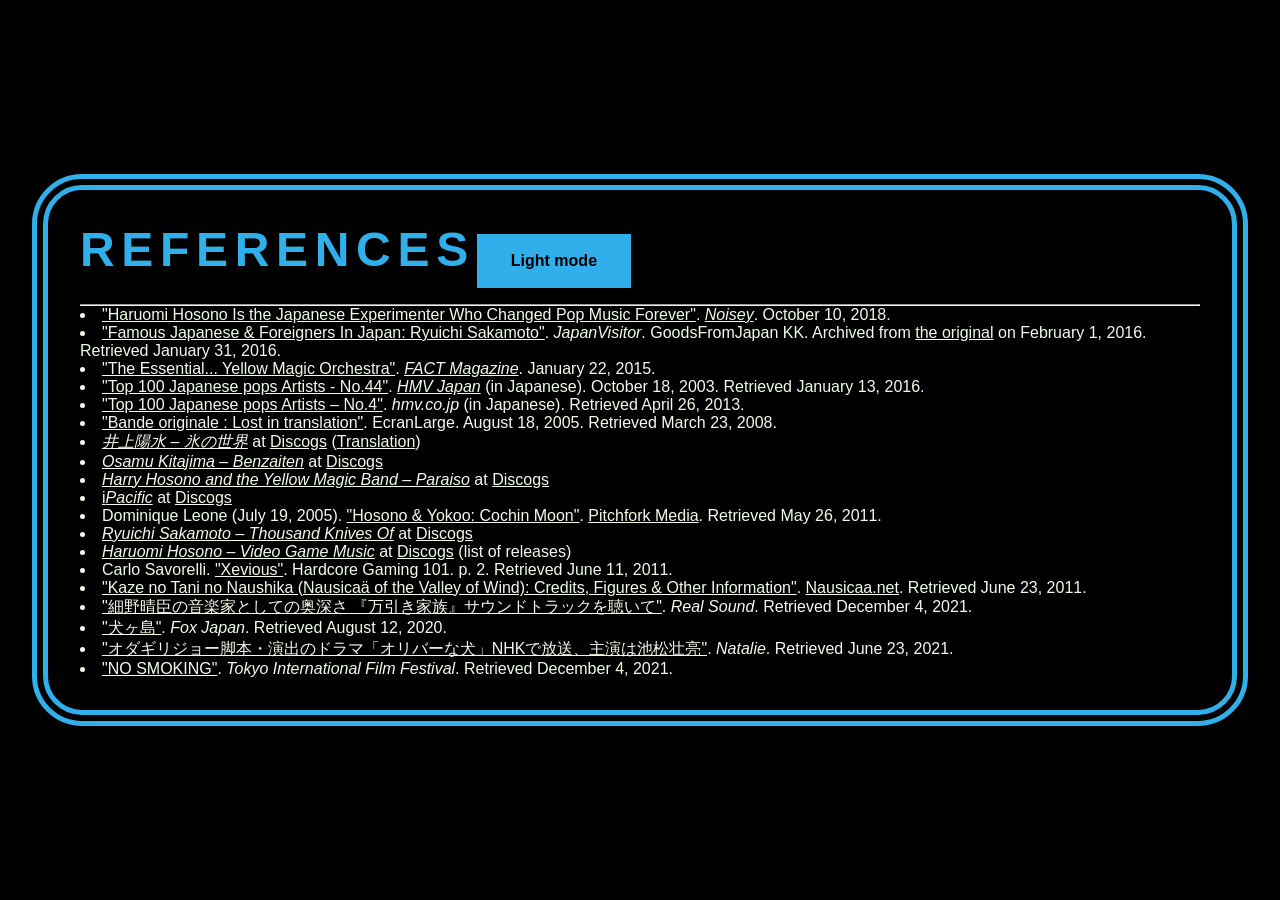
<file: exercise2/references.html>
<!DOCTYPE html>

<html lang="en">

    <head>

        <meta charset="utf-8" name="viewport" content="width=device-width, intial-scale=1.0">

        <link rel="stylesheet" href="style2.css">

        <script src="modeSwitch.js"></script>

    </head>
    <title>References</title>

    <body>
     <section class="title">
     <h2><span style="--i:1;">r</span>
      <span style="--i:2;">e</span>
      <span style="--i:3;">f</span>
      <span style="--i:4;">e</span>
      <span style="--i:5;">r</span>
      <span style="--i:6;">e</span>
      <span style="--i:7;">n</span>
      <span style="--i:8;">c</span>
      <span style="--i:9;">e</span>
      <span style="--i:10;">s</span> 
      <button onclick="switchModes()" class="button" id="modeButton"><b>Light mode</b></button></h2>
            <hr>
              <li id="cite-1"><a href="">"Haruomi Hosono Is the Japanese Experimenter Who Changed Pop Music Forever"</a>. <a href=""><i>Noisey</i></a>. October 10, 2018.</li>
              <li id="cite-2"><a href="">"Famous Japanese & Foreigners In Japan: Ryuichi Sakamoto"</a>. <i>JapanVisitor</i>. GoodsFromJapan KK. Archived from 
                <a href="">the original</a> on February 1, 2016. Retrieved January 31, 2016.
              </li>
              <li id="cite-3"><a href="">"The Essential... Yellow Magic Orchestra"</a>. <a href=""><i>FACT Magazine</i></a>. January 22, 2015.</li>
              <li id="cite-4"><a href="">"Top 100 Japanese pops Artists - No.44"</a>. <a href=""><i>HMV Japan</i></a> (in Japanese). October 18, 2003. Retrieved January 13, 2016.</li>
              <li id="cite-5"><a href="">"Top 100 Japanese pops Artists – No.4"</a>. <i>hmv.co.jp</i> (in Japanese). Retrieved April 26, 2013.</li>
              <li id="cite-6"><a href="">"Bande originale : Lost in translation"</a>. EcranLarge. August 18, 2005. Retrieved March 23, 2008.</li>
              <li id="cite-7"><a href=""><i>井上陽水 – 氷の世界</i></a> at <a href="">Discogs</a> (<a href="">Translation</a>)</li>
              <li id="cite-8"><a href=""><i>Osamu Kitajima – Benzaiten</i></a> at <a href="">Discogs</a></li>
              <li id="cite-9"><a href=""><i>Harry Hosono and the Yellow Magic Band – Paraiso</i></a> at <a href="">Discogs</a></li>
              <li id="cite-10"><a href="">i<i>Pacific</i></a> at <a href="">Discogs</a></li>
              <li id="cite-11">Dominique Leone (July 19, 2005). <a href="">"Hosono & Yokoo: Cochin Moon"</a>. <a href="">Pitchfork Media</a>. Retrieved May 26, 2011.</li>
              <li id="cite-12"><a href=""><i>Ryuichi Sakamoto – Thousand Knives Of</i></a> at <a href="">Discogs</a></li>
              <li id="cite-13"><a href=""><i>Haruomi Hosono – Video Game Music</i></a> at <a href="">Discogs</a> (list of releases)</li>
              <li id="cite-14">Carlo Savorelli. <a href="">"Xevious"</a>. Hardcore Gaming 101. p. 2. Retrieved June 11, 2011.</li>
              <li id="cite-15"><a href="">"Kaze no Tani no Naushika (Nausicaä of the Valley of Wind): Credits, Figures & Other Information"</a>. <a href="">Nausicaa.net</a>. Retrieved June 23, 2011.</li>
              <li id="cite-16"><a href="">"細野晴臣の音楽家としての奥深さ 『万引き家族』サウンドトラックを聴いて"</a>. <i>Real Sound</i>. Retrieved December 4, 2021.</li>
              <li id="cite-17"><a href="">"犬ヶ島"</a>. <i>Fox Japan</i>. Retrieved August 12, 2020.</li>
              <li id="cite-18"><a href="">"オダギリジョー脚本・演出のドラマ「オリバーな犬」NHKで放送、主演は池松壮亮"</a>. <i>Natalie</i>. Retrieved June 23, 2021.</li>
              <li id="cite-19"><a href="">"NO SMOKING"</a>. <i>Tokyo International Film Festival</i>. Retrieved December 4, 2021.</li>
          </section>


    </body>
    
</html>
</file>
<file: assignment3/style.css>
*{
    margin: 0;
    box-sizing: border-box;
}

:root{
    --color-one: #ffffff;
    --color-two: rgb(0,0,0);
}

/* I originally wanted the lamp button to change the room to dark version AND change the background colour to black. However the code did not work when I tried to do it, therefore I kept the background colour as black (which also corresponds to the first text, "seems a little dark outside...") and code the lamp button to change the background image to night verison. */
body, html{
    background-color: var(--color-two);
    width: 100%;
    height: 100%;
    margin: 0;
}

.bg1 {
    opacity: 1;
    background-image: url(img/bg1.png);
    height: 100%; 
    background-position: center;
    background-repeat: no-repeat;
    background-size: 60%;
  }
  
  #btnID {
    position: fixed;
    left: 41.5%;
    margin-top: -33%;
    opacity: 0;
    font-size: 25px;
    border: none;
    cursor: pointer;
    width: 90px;
    height: 140px;
    border-radius: 60%;
}

/* Comment: These are the hidden buttons. */
.container {
    width: 100%;
    max-width: 400px;
}
      
#doorbtn {
    position: fixed;
    left: 24%;
    margin-top: -33%;
    opacity: 0;
    font-size: 75px;
    border: none;
    cursor: pointer;
    border-radius: 5px;
    text-align: center;
    width: 60px;
    height: 110px;
}

#flowerbtn {
    position: fixed;
    left: 44.5%;
    margin-top: -42.5%;
    opacity: 0;
    font-size: 35px;
    border: none;
    cursor: pointer;
    border-radius: 60%;
}

#paintbtn {
    position: fixed;
    left: 61.5%;
    margin-top: -39.5%;
    opacity: 0;
    font-size: 50px;
    border: none;
    cursor: pointer;
    width: 4.1em;
    height: 4em;
    border-radius: 5px;
}

#windowimg {
    position: fixed;
    left: 32%;
    margin-top: -36%;
    opacity: 0;
    border: none;
    cursor: pointer;
    border-radius: 5px;
    text-align: center;
    width: 11em;
    height: 15em;
}

#bearbtn {
    position: fixed;
    left: 52%;
    margin-top: -35.5%;
    opacity: 0;
    font-size: 6em;
    border: none;
    cursor: pointer;
    border-radius: 5px;
}

#bookbtn {
    position: fixed;
    left: 45.5%;
    margin-top: -28%;
    opacity: 0;
    font-size: 40px;
    border: none;
    cursor: pointer;
    border-radius: 5px;
    text-align: center;
    width: 2em;
    height: 2em;
}

#bedbtn {
    position: fixed;
    left: 64.5%;
    margin-top: -15.5%;
    opacity: 0;
    font-size: 75px;
    height: 2em;
    border: none;
    cursor: pointer;
    border-radius: 5px;
    text-align: center;
}

/* Comment: I used this particular font-faimly as I thought it is similar to the art style for the bedroom. It looks like a hand-drawn font. */
.floating { 
    font-family:'ZCOOL Kuaile',cursive;
    color: #ffffff;
    position: fixed;
    font-size: 20px;
    border: none;
    text-align: center;
    margin-left: 0.3em;
    margin-top: 16em;
    animation-name: floating;
    animation-duration: 3s;
    animation-iteration-count: infinite;
    animation-timing-function: ease-in-out;
}
 /* I included a floating animation to add some movement to the text.*/
@keyframes floating {
    0% { transform: translate(0,  0px); }
    50%  { transform: translate(0, 5px); }
    100%   { transform: translate(0, -0px); }   
}

#intro{
    position: absolute;
    bottom: 25px;
    right: 16px;
    font-family:'ZCOOL Kuaile',cursive;
    color: #ffffff;
    position: fixed;
    font-size: 20px;
    border: none;
    text-align: center;
    margin-left: 70em;
    margin-top: 23em;
    animation-name: floating;
    animation-duration: 3s;
    animation-iteration-count: infinite;
    animation-timing-function: ease-in-out;
    
}
</file>
<file: exercise2/style.css>
*
{
  margin: 0;
  padding: 0;
  box-sizing: border-box;
  font-family: Verdana, Geneva, Tahoma, sans-serif
}

:root{
  --col-01:#000;
  --col-02:#ffffff;
  --col-03:#30afea;
  }

body{
  display: block;
  justify-content: center;
  min-height: 100vh;   
  background-color: var(--col-01);
}
  
 /*Title design: I added a design in the title by changing a few of the letter colours. This gives a slightly more interesting design than a plain title colour. The colour begins with blue and when you hover over it, it changes from black to white to blue again. (Which is also the colour theme for this website.) I have chosen to use this colour palette as I thought choosing too many colours might confuse myself with the light and dark mode and so keeping with black and white would be the best choice for myself. Adding blue into this palette gives a little more colour and this was inspired by the blue in the background image.)
 
 I included a solid border around the image as I thought it was a little empty without anything around it.*/

.name{
 color: #fff;
 width: 100%;
 padding: 100px;
 background-image: url(cover.jpg);
 border: solid var(--col-01) 15px;
 height: 100vh;
 background-size: cover;
 background-position: center;
 position: relative;
 font-size: 60px;
 text-align: right;
}
/*I coded so that the title is on the right side of the page as Hosono in the background image is on the left side.*/

.name span{
  color: var(--col-03);
  transition: 4s;
}

.name span:hover{
    animation: colourChange 3s ease-in 1;
  }
@keyframes colourChange {
    0%{color: var(--col-01);}
    50%{color: var(--col-02);}
    100%{color: var(--col-03);}
  }

/*Button design: I have included a response for the dark/light mode button. When the cursor hovers over the button, the background colour of the button changes. The colour change is based on the colour palette for the website. I have set the transition duration as 0.4s as I thought it was a suitable duration that isn't too slow or fast for the user.*/
.button {
  background-color: var(--col-03);
  padding: 16px 32px;
  text-align: center;
  text-decoration: none;
  display: inline-block;
  font-size: 16px;
  margin: 4px 2px;
  transition-duration: 0.4s;
  cursor: pointer;
  color: black;
  border: 2px solid var(--col-03);
  }
  
  .button:hover {
    background-color: #0e0e0e;
    color: white;
  }

/*About section: I have decided to create new html pages for most of the information about Haruomi Hosono. There is a separate css page for them. (style2.css) 

I have put a short "about him" info on the home page (index.html). I gave a border around the text just so it doesn't look too plain.*/
.about{
  border: double var(--col-02) 15px;
  padding: 10px;
  margin: 10px;
  text-align: left;
  font-size: 1.3em;
  background: var(--col-01);
  color: var(--col-02);
}

.container{
  position: relative;
  display: flex;
  justify-content: center;
  align-items: center;
  flex-wrap: wrap;
	padding: 100px 0px;
  background:var(--col-01);
	width: 100%;
	padding: 100px 0px;
}
/*Navigation: Parts of this border design is from "https://www.youtube.com/watch?v=1zFlSLD01Uw" however, I changed a few of the designs such as colour scheme and text designs. There is a transition where the box translate upwards when the mouse hovers over it. It originally was set at -20px however I thought it was a little too slow so I ended up with -40px.*/
.box
{
  position: relative;
  width: 200px;
  height: 280px;
  display: flex;
  justify-content: center;
  align-items: center;
  margin: 20px, 30px;
  transition: 0.5s;
}

.box:hover{
    transform: translateY(-40px);
}

/*Colour theme: The colour scheme for these boxes are only white and blue. I tried different combination between black, white and blue however considering both light and dark mode, the mix of white and blue was the best colour combination for these boxes.*/
.box::before{
  content: "";
  position: absolute;
  top: 0;
  left: 0;
  width: 100%;
  height: 100%;
  background: linear-gradient(45deg, #ffffff,#03a9f4);
}

.box::after{
  content: "";
  position: absolute;
  top: 0;
  left: 0;
  width: 100%;
  height: 100%;
  background: linear-gradient(45deg,#ffffff,#03a9f4);
  filter: blur(30px);    
}

.box span{
  position: absolute;
  top: 6px;
  left: 6px;
  right: 6px;
  bottom: 6px;
  background: rgba(0, 0, 0, 0.6);
  z-index: 2;
}

.box span::before{
  content: "";
  position: absolute;
  top: 0;
  left: 0;
  width: 50%;
  height: 100%;
  background:rgba(255,255,255,0.1);
  pointer-events: none;
}

/*The text size, padding and margin of the contents were adjusted so they fit nicely in each of its boxes.*/
.content{
  position: relative;
  z-index: 10;
  padding-left: 22px;
  padding-right: 10px;
}

.content h2{
  font-size: 1.3em;
  color: #fff;
  margin-bottom: 2px;
}

.content h3{
  font-size: 0.8em;
  color: #fff;
}

.content p{
  font-size: 0.8em;
  color: #fff;
  margin-bottom: 9px;
  line-height: 1.4em;
}

.content a{
  display: inline-block;
  font-size: 1.1em;
  color: #111;
  background: #fff;
  padding: 10px;
  text-decoration: none;
  font-weight: 700;
}

.box li{
  color: #fff;
  font-size: 0.8em;
}

/*I included a colour change with all the links as I wanted a response when the user hovers over a link as well as when they have already visited the link.*/
a:link {
    color: var(--col-03);
  }
  
  /* visited link */
a:visited {
    color: var(--i);
  }
  
  /* mouse over link */
a:hover {
    color: var(--col-03);
  }
  
  /* selected link */
a:active {
    color: var(--col-03);
  }

.res-columns{
    column-width: 25rem;
  }
  
  /*Once the screen size hits 600px, the following codes will apply to the page*/
  /* medium devices 600 - 992 */
  @media only screen and (min-width: 600px) {
    :root{
      font-size: 0.9em;
    }
    
    .img-wrapper{
      width: 75%;
      margin: 1.5rem auto;
    }
  }
  
  /* medium devices 992 + */
  @media only screen and (min-width: 992px) {
    :root{
      font-size: 1.05em;
    }
  
    .img-wrapper{
      max-width: fit-content;
      float: right;
      margin: 1.5rem;
    }
  }

  @media all and (prefers-reduced-motion){
  }
</file>
<file: exercise2/style2.css>
*
{
    margin: 0;
    padding: 0;
    box-sizing: border-box;
    font-family: Verdana, Geneva, Tahoma, sans-serif
}
/*I ensured that the entire website has the same text font.*/

:root{
  --col-01:#000;
  --col-02:#f2fbeb;
  --col-03:#30afea;
  --col-04:#7885e8;
  --col-05:#e8bd78;
  --col-06:#b6e878;
  --col-07:#2296d9;
}

body{
    display: flex;
    position:relative;
    justify-content: center;
    align-items: center;
    min-height: 100vh;
    background: var(--col-01);
    color: var(--col-02);
}

/*The design of the button is the same as the home page light/dark mode button*/
.button {
  background-color: var(--col-03);
  color: rgb(15, 15, 15);
  padding: 16px 32px;
  text-align: center;
  text-decoration: none;
  display: inline-block;
  font-size: 16px;
  margin: 4px 2px;
  transition-duration: 0.4s;
  cursor: pointer;
  color: black;
  border: 2px solid var(--col-03);
}

.button:hover {
  background-color: #0e0e0e;
  color: white;
}

/*I included a border around the information and changed the border radius to 50px as I like the smooth curve design on the edge.*/
section{
    border: 1em;
    border-style: double;
    border-color: var(--col-03);
    border-radius: 50px;
    margin: 2em;
    padding: 2em;
}

h2{
    margin-bottom: 0.1em;
}

.title{
    position: relative;
    align-items: center;
}

/*The wave animation was inspired by https://www.youtube.com/watch?v=m1ZKHPbnyjo. Adding onto the wave text design, I included a colour change when the mouse hovers over the page title. Rather than sticking with the black, while, blue colour theme, I made the colourcycle colours more colourful, starting from purple-->yellow-->green-->blue. I decided to do this so that it is different from the original colour theme of only three simple colours.*/
.title span{
    position: relative;
    display: inline-block;
    color: var(--col-02);
    font-size: 2em;
    text-transform: uppercase;
    animation: animate 1.3s ease-in-out infinite;
    margin-bottom: 0.5em;
    animation-delay: calc(0.1s * var(--i));
    color: var(--col-03);
  }

  .title span{
    transition: 4s;
  }
  
  .title span:hover{
    /*color:var(--col-04);
    transition: 0s */
    animation: colourCycle 3s ease-in 1;
  }

  /*I made the colourchange percentage between colour 6 and 7 a little faster as colour 7 is very similar to the original blue colour of the title.*/
  @keyframes colourCycle {
    0%{color: var(--col-04);}
    40%{color: var(--col-05);}
    80%{color: var(--col-06);}
    100%{color: var(--col-07);}
  }

  /*The animation was set at -20px as I thought having it lower or higher than -20px was too slow or fast.*/
@keyframes animate
{
    0%{
      transform: translateY(0px);
    }
    20%{
      transform: translateY(-20px);
    }
    40%, 100%{
      transform: translateY(0px);
    }
  }

  /*The link colours are the same as the home page*/
a:link {
    color: var(--col-03);
  }
  a:visited {
    color: var(--i);
  }
  
  a:hover {
    color: var(--col-03);
  }
  
  a:active {
    color: var(--col-03);
  }

  .img-wrapper{
    width: 100%;
    margin-bottom: 1.5rem;
  }
  
  .img-figure{
    display: flex;
    flex-direction: column;
    align-items: center;
  }
  
  .article-img{
    width: 30%;
  }
</file>
